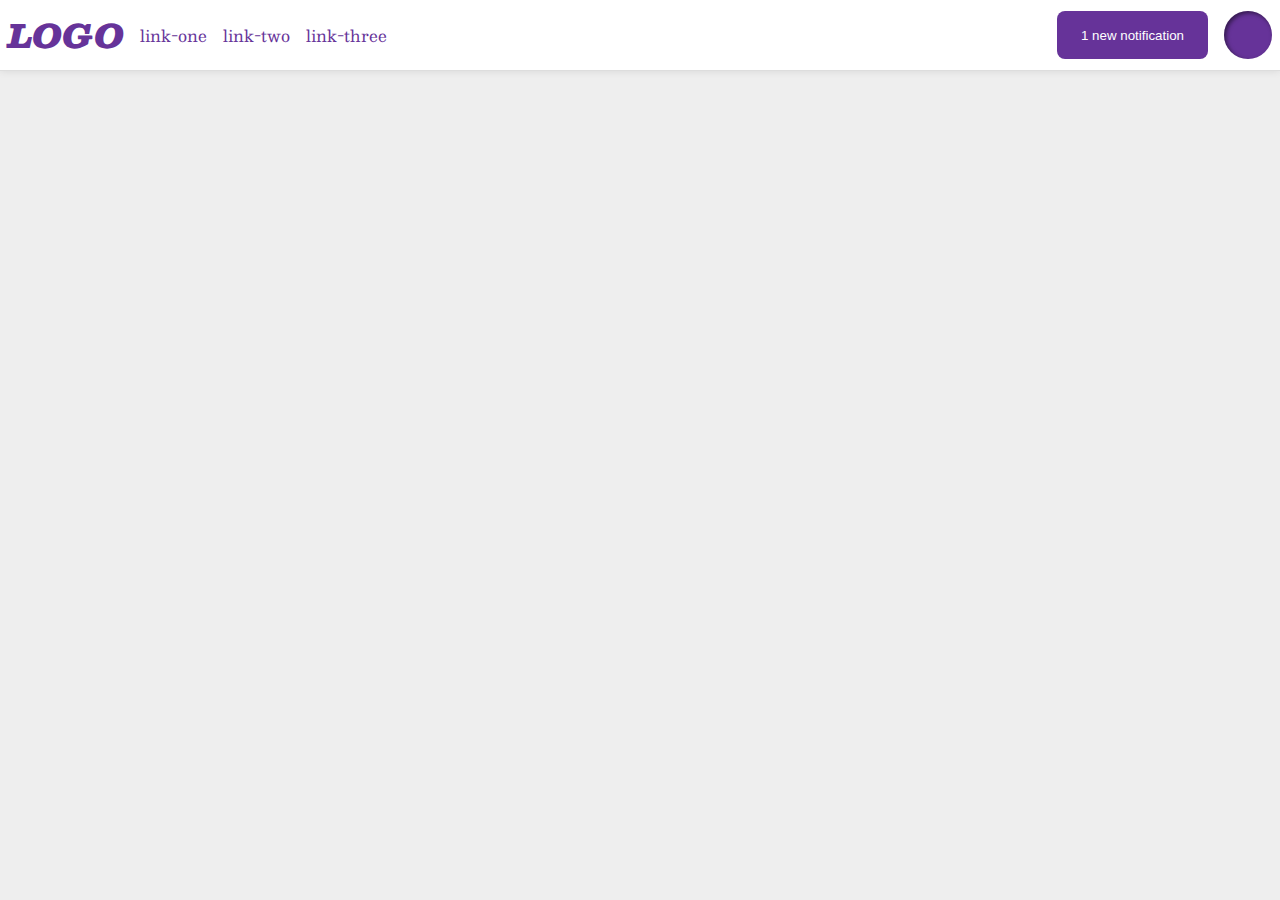
<file: foundations/flex/03-flex-header-2/index.html>
<!DOCTYPE html>
<html lang="en">
  <head>
    <meta charset="UTF-8" />
    <meta http-equiv="X-UA-Compatible" content="IE=edge" />
    <meta name="viewport" content="width=device-width, initial-scale=1.0" />
    <title>Flex Header 2</title>
    <link rel="stylesheet" href="style.css" />
  </head>
  <body>
    <div class="header">
      <div class="leftHeader">
        <div class="logo">LOGO</div>
        <ul class="links">
          <li><a href="https://google.com">link-one</a></li>
          <li><a href="https://google.com">link-two</a></li>
          <li><a href="https://google.com">link-three</a></li>
        </ul>
      </div>
      <div class="rightHeader">
        <button class="notifications">1 new notification</button>
        <div class="profile-image"></div>
      </div>
    </div>
  </body>
</html>
</file>
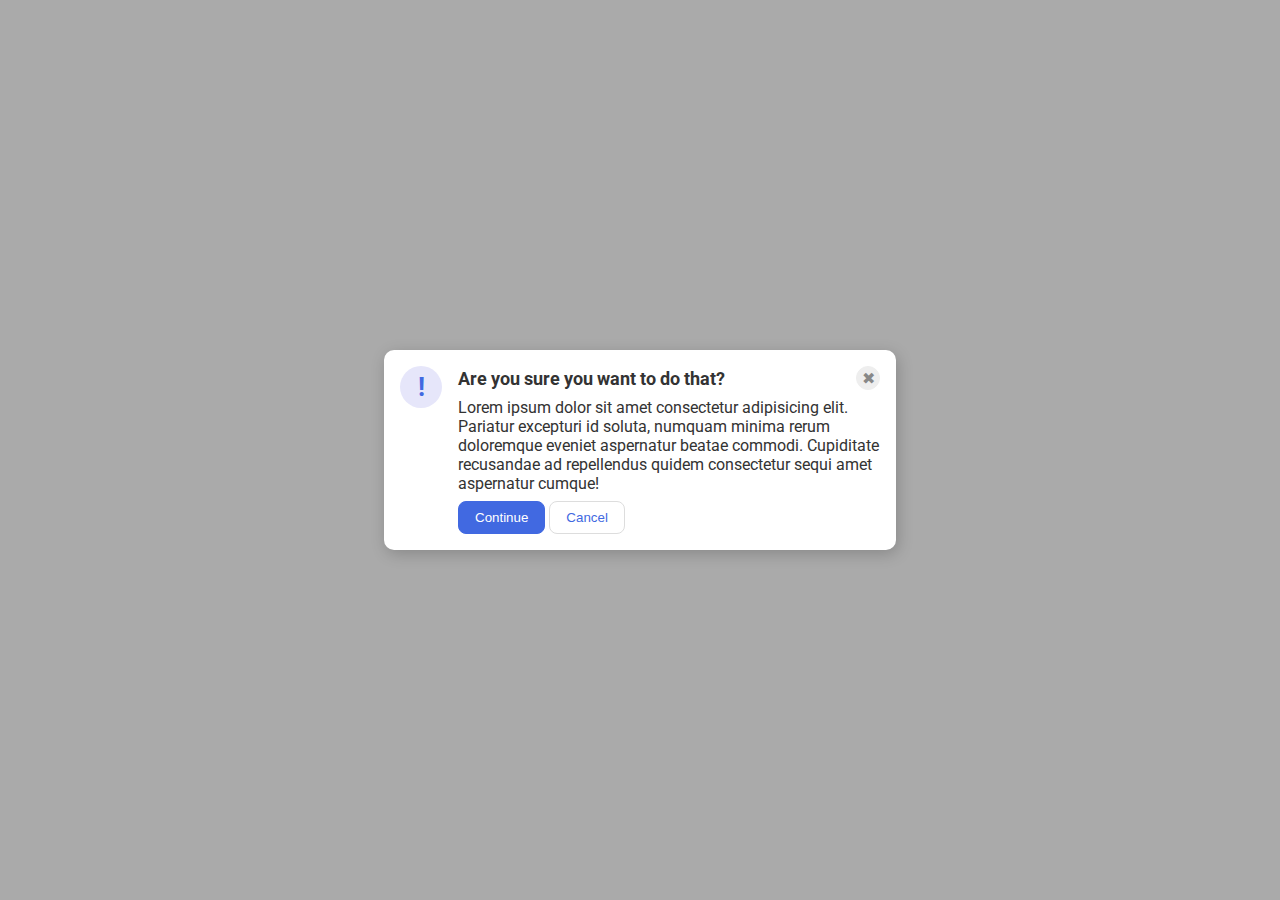
<file: foundations/flex/05-flex-modal/index.html>
<!DOCTYPE html>
<html lang="en">
  <head>
    <meta charset="UTF-8" />
    <meta http-equiv="X-UA-Compatible" content="IE=edge" />
    <meta name="viewport" content="width=device-width, initial-scale=1.0" />
    <link rel="stylesheet" href="style.css" />
    <title>Modal</title>
  </head>
  <body>
    <div class="modal">
      <div class="icon">!</div>
      <div class="container">
        <div class="header">
          Are you sure you want to do that?<button class="close-button">
            ✖
          </button>
        </div>

        <div class="text">
          Lorem ipsum dolor sit amet consectetur adipisicing elit. Pariatur
          excepturi id soluta, numquam minima rerum doloremque eveniet
          aspernatur beatae commodi. Cupiditate recusandae ad repellendus quidem
          consectetur sequi amet aspernatur cumque!
        </div>
        <button class="continue">Continue</button>
        <button class="cancel">Cancel</button>
      </div>
    </div>
  </body>
</html>
</file>
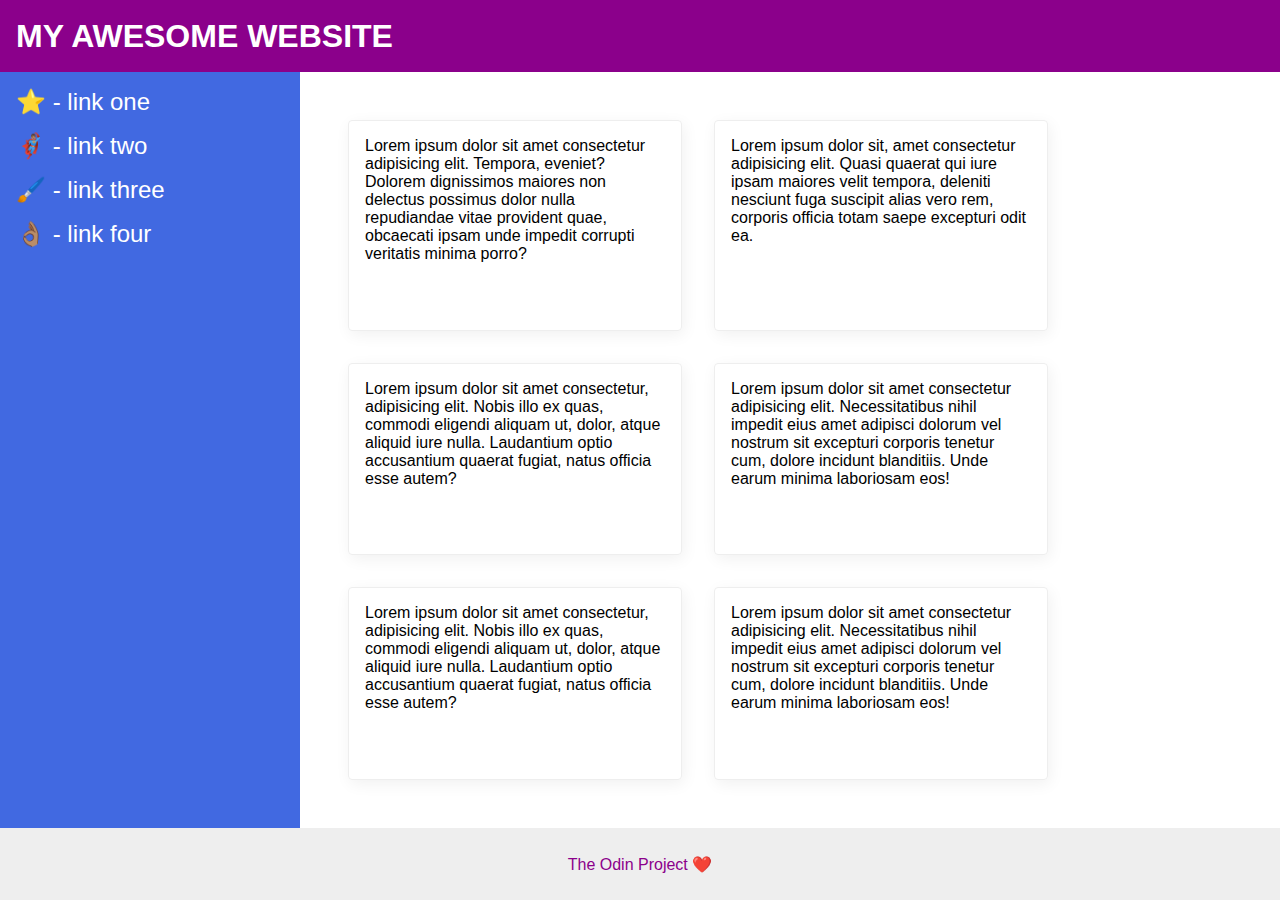
<file: foundations/flex/07-flex-layout-2/index.html>
<!DOCTYPE html>
<html lang="en">
  <head>
    <meta charset="UTF-8" />
    <meta http-equiv="X-UA-Compatible" content="IE=edge" />
    <meta name="viewport" content="width=device-width, initial-scale=1.0" />
    <title>The Holy Grail</title>
    <link rel="stylesheet" href="style.css" />
  </head>
  <body>
    <div class="header">MY AWESOME WEBSITE</div>

    <div class="main">
      <div class="sidebar">
        <ul>
          <li><a href="#">⭐ - link one</a></li>
          <li><a href="#">🦸🏽‍♂️ - link two</a></li>
          <li><a href="#">🖌️ - link three</a></li>
          <li><a href="#">👌🏽 - link four</a></li>
        </ul>
      </div>

      <div class="content">
        <div class="card">
          Lorem ipsum dolor sit amet consectetur adipisicing elit. Tempora,
          eveniet? Dolorem dignissimos maiores non delectus possimus dolor nulla
          repudiandae vitae provident quae, obcaecati ipsam unde impedit
          corrupti veritatis minima porro?
        </div>
        <div class="card">
          Lorem ipsum dolor sit, amet consectetur adipisicing elit. Quasi
          quaerat qui iure ipsam maiores velit tempora, deleniti nesciunt fuga
          suscipit alias vero rem, corporis officia totam saepe excepturi odit
          ea.
        </div>
        <div class="card">
          Lorem ipsum dolor sit amet consectetur, adipisicing elit. Nobis illo
          ex quas, commodi eligendi aliquam ut, dolor, atque aliquid iure nulla.
          Laudantium optio accusantium quaerat fugiat, natus officia esse autem?
        </div>
        <div class="card">
          Lorem ipsum dolor sit amet consectetur adipisicing elit.
          Necessitatibus nihil impedit eius amet adipisci dolorum vel nostrum
          sit excepturi corporis tenetur cum, dolore incidunt blanditiis. Unde
          earum minima laboriosam eos!
        </div>
        <div class="card">
          Lorem ipsum dolor sit amet consectetur, adipisicing elit. Nobis illo
          ex quas, commodi eligendi aliquam ut, dolor, atque aliquid iure nulla.
          Laudantium optio accusantium quaerat fugiat, natus officia esse autem?
        </div>
        <div class="card">
          Lorem ipsum dolor sit amet consectetur adipisicing elit.
          Necessitatibus nihil impedit eius amet adipisci dolorum vel nostrum
          sit excepturi corporis tenetur cum, dolore incidunt blanditiis. Unde
          earum minima laboriosam eos!
        </div>
      </div>
    </div>

    <div class="footer">The Odin Project ❤️</div>
  </body>
</html>
</file>
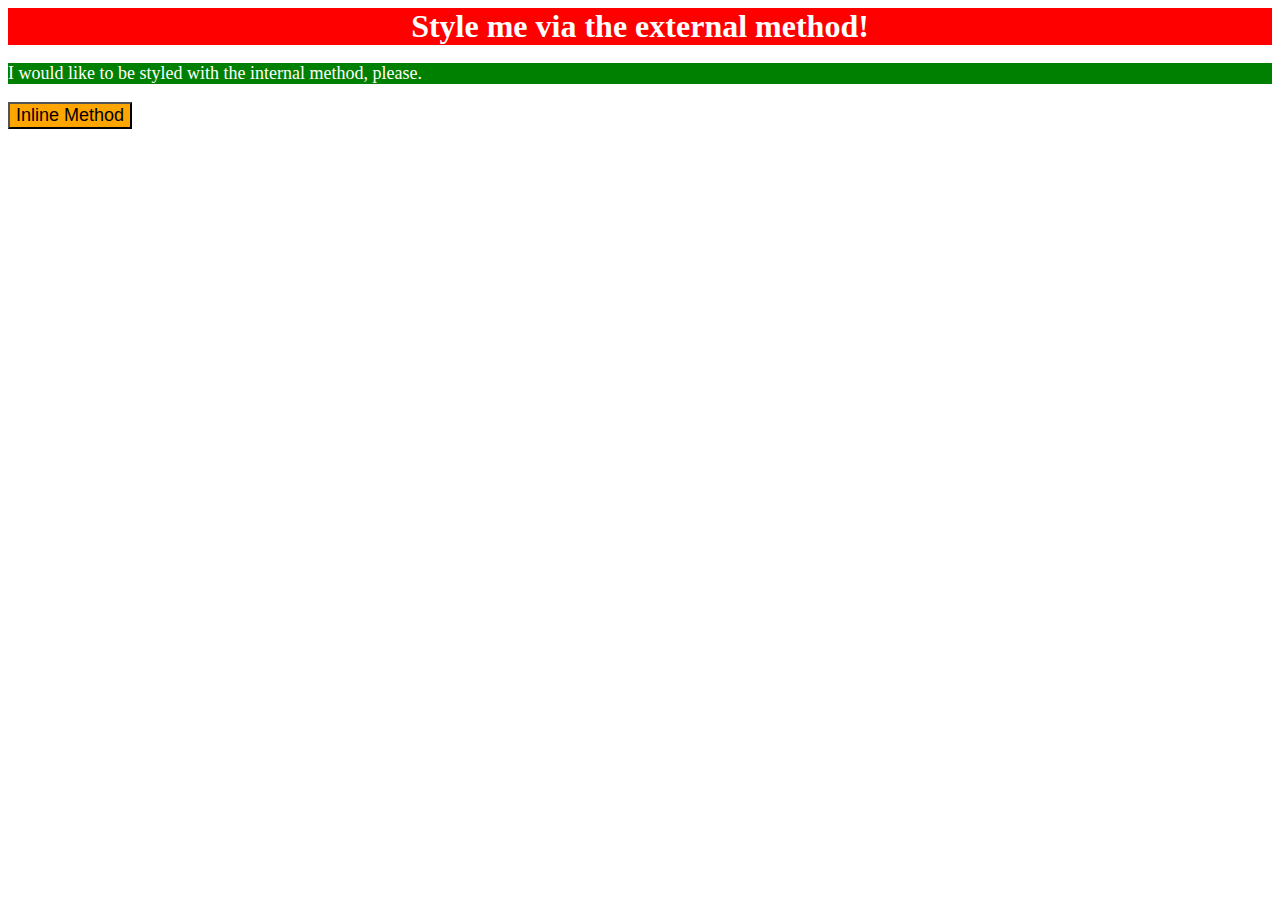
<file: foundations/intro-to-css/01-css-methods/index.html>
<!DOCTYPE html>
<html lang="en">
  <head>
    <meta charset="UTF-8" />
    <meta http-equiv="X-UA-Compatible" content="IE=edge" />
    <link rel="stylesheet" href="style.css" />
    <meta name="viewport" content="width=device-width, initial-scale=1.0" />
    <title>Methods for Adding CSS</title>

    <style>
      p {
        background-color: green;
        color: white;
        font-size: 18px;
      }
    </style>
  </head>
  <body>
    <div>Style me via the external method!</div>
    <p>I would like to be styled with the internal method, please.</p>
    <button style="background-color: orange; font-size: 18px">
      Inline Method
    </button>
  </body>
</html>
</file>
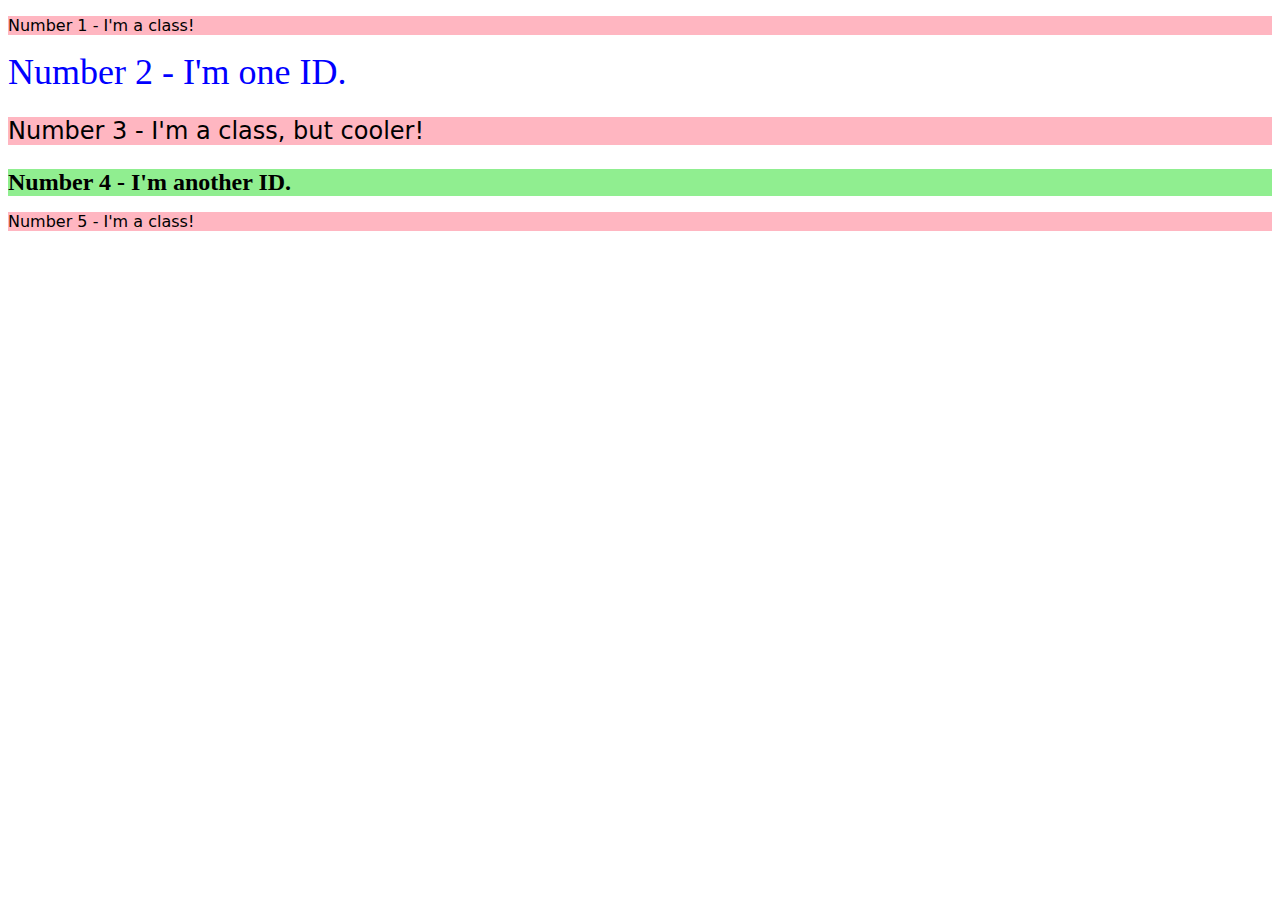
<file: foundations/intro-to-css/02-class-id-selectors/index.html>
<!DOCTYPE html>
<html lang="en">
  <head>
    <meta charset="UTF-8" />
    <meta http-equiv="X-UA-Compatible" content="IE=edge" />
    <meta name="viewport" content="width=device-width, initial-scale=1.0" />
    <title>Class and ID Selectors</title>
    <link rel="stylesheet" href="style.css" />
  </head>
  <body>
    <p class="oddNumber">Number 1 - I'm a class!</p>
    <div id="number2">Number 2 - I'm one ID.</div>
    <p class="oddNumber" id="number3">Number 3 - I'm a class, but cooler!</p>
    <div id="number4">Number 4 - I'm another ID.</div>
    <p class="oddNumber">Number 5 - I'm a class!</p>
  </body>
</html>
</file>
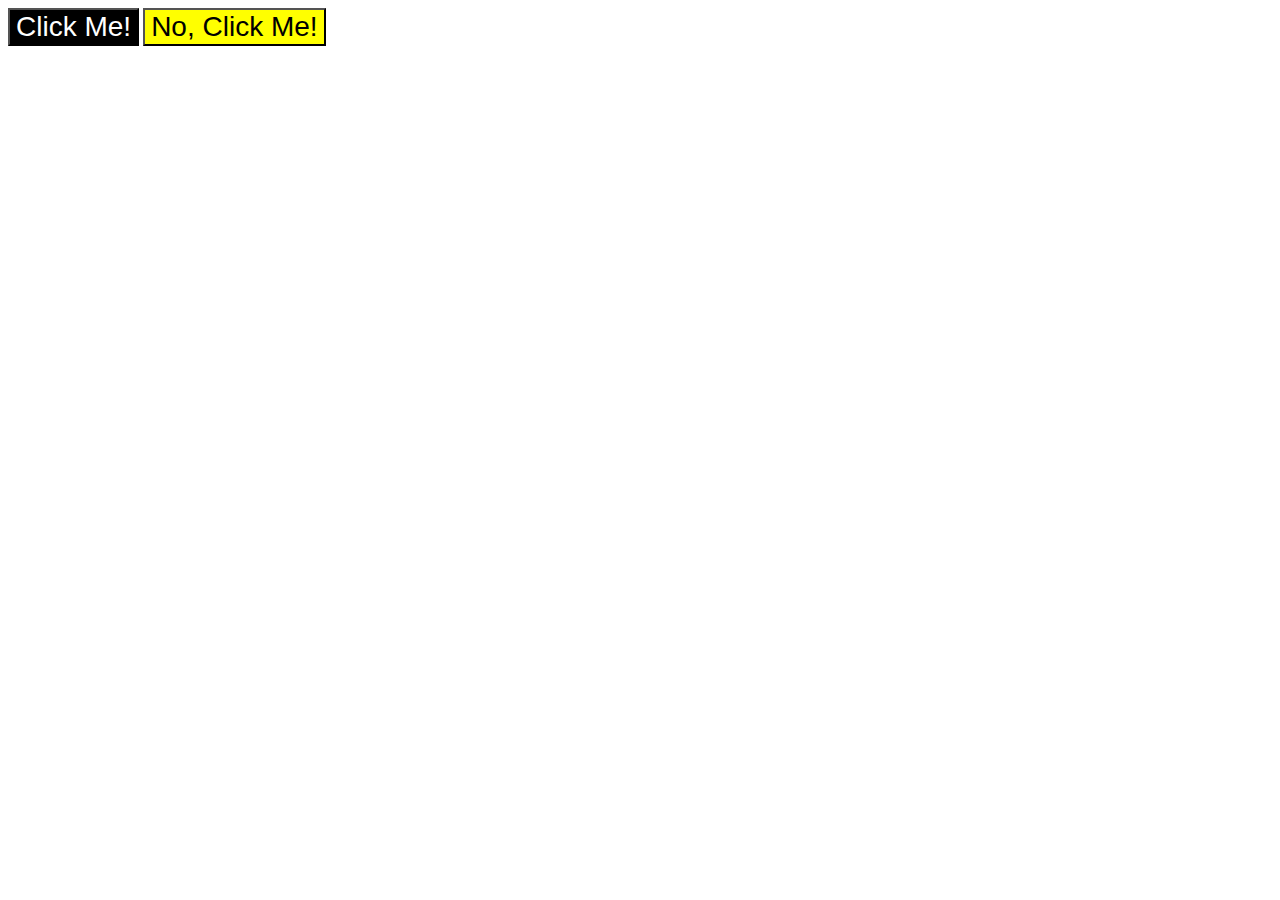
<file: foundations/intro-to-css/03-grouping-selectors/index.html>
<!DOCTYPE html>
<html lang="en">
  <head>
    <meta charset="UTF-8" />
    <meta http-equiv="X-UA-Compatible" content="IE=edge" />
    <meta name="viewport" content="width=device-width, initial-scale=1.0" />
    <title>Grouping Selectors</title>
    <link rel="stylesheet" href="style.css" />
  </head>
  <body>
    <button class="leftButton">Click Me!</button>
    <button class="rightButton">No, Click Me!</button>
  </body>
</html>
</file>
<file: foundations/flex/03-flex-header-2/style.css>
/* this is some magical font-importing.  
you'll learn about it later. */
@import url("https://fonts.googleapis.com/css2?family=Besley:ital,wght@0,400;1,900&display=swap");

body {
  margin: 0;
  background: #eee;
  font-family: Besley, serif;
}

.header {
  background: white;
  border-bottom: 1px solid #ddd;
  box-shadow: 0 0 8px rgba(0, 0, 0, 0.1);
  padding: 8px;
  display: flex;
  align-items: center;

  /* This is better but margin-left: auto also works 

  justify-content: space-between;*/
}

.leftHeader,
.rightHeader {
  display: flex;
  gap: 16px;
}

.rightHeader {
  margin-left: auto;
}

.profile-image {
  background: rebeccapurple;
  box-shadow: inset 2px 2px 4px rgba(0, 0, 0, 0.5);
  border-radius: 50%;
  width: 48px;
  height: 48px;
}

.logo {
  color: rebeccapurple;
  font-size: 32px;
  font-weight: 900;
  font-style: italic;
}

button {
  border: none;
  border-radius: 8px;
  background: rebeccapurple;
  color: white;
  padding: 8px 24px;
}

a {
  /* this removes the line under our links */
  text-decoration: none;
  color: rebeccapurple;
}

ul {
  list-style-type: none;
  display: flex;
  margin: 0;
  padding: 0;
  align-items: center;
  gap: 16px;
}
</file>
<file: foundations/flex/05-flex-modal/style.css>
@import url("https://fonts.googleapis.com/css2?family=Roboto:wght@400;700&display=swap");

html,
body {
  height: 100%;
}

body {
  font-family: Roboto, sans-serif;
  margin: 0;
  background: #aaa;
  color: #333;
  /* I'll give you this one for free lol */
  display: flex;
  align-items: center;
  justify-content: center;
}

.header {
  font-weight: bold;
  font-size: 24px;
}

.modal {
  background: white;
  width: 480px;
  border-radius: 10px;
  box-shadow: 2px 4px 16px rgba(0, 0, 0, 0.2);
  padding: 16px;
  display: flex;
  gap: 16px;
}

.icon {
  color: royalblue;
  font-size: 26px;
  font-weight: 700;
  background: lavender;
  width: 42px;
  height: 42px;
  border-radius: 50%;
  display: flex;
  align-items: center;
  justify-content: center;
  flex-shrink: 0;
}

.close-button {
  background: #eee;
  border-radius: 50%;
  color: #888;
  font-weight: 400;
  font-size: 16px;
  height: 24px;
  width: 24px;
  display: flex;
  align-items: center;
  justify-content: center;
  border: 1px solid #eee;
  padding: 0;
}

button {
  cursor: pointer;
  padding: 8px 16px;
  border-radius: 8px;
}

button.continue {
  background: royalblue;
  border: 1px solid royalblue;
  color: white;
}

button.cancel {
  background: white;
  border: 1px solid #ddd;
  color: royalblue;
}

.header {
  font-size: 18px;
  font-weight: 700;
  margin-bottom: 8px;
  display: flex;
  justify-content: space-between;
  align-items: center;
}

.text {
  margin-bottom: 8px;
}
</file>
<file: foundations/flex/07-flex-layout-2/style.css>
body {
  font-family: -apple-system, BlinkMacSystemFont, "Segoe UI", Roboto, Oxygen,
    Ubuntu, Cantarell, "Open Sans", "Helvetica Neue", sans-serif;
  margin: 0;
  box-sizing: border-box;
  min-height: 100vh;
}

.header {
  height: 72px;
  background: darkmagenta;
  color: white;
}

.footer {
  height: 72px;
  background: #eee;
  color: darkmagenta;
}

.sidebar {
  width: 300px;
  background: royalblue;
  box-sizing: border-box;
}

.card {
  border: 1px solid #eee;
  box-shadow: 2px 4px 16px rgba(0, 0, 0, 0.06);
  border-radius: 4px;
}

/* Solution */

* {
  padding: 0;
  margin: 0;
}

body {
  height: 100vh;
  display: flex;
  flex-direction: column;
}

.header {
  font-size: 32px;
  font-weight: 900;
  display: flex;
  align-items: center;
  flex-shrink: 0;
  padding-left: 16px;
}

.body {
  display: flex;
}

a {
  text-decoration: none;
  color: white;
  font-size: 24px;
}

li {
  list-style: none;
  padding-bottom: 16px;
}

.footer {
  display: flex;
  align-items: center;
  justify-content: center;
}

.sidebar {
  flex-shrink: 0;
  padding: 16px;
}

.card {
  max-width: 300px;
  padding: 16px;
}

.main {
  display: flex;
  flex: 1 0 auto;
}

.content {
  display: flex;
  flex-wrap: wrap;
  margin: 48px;
  gap: 32px;
}
</file>
<file: foundations/intro-to-css/01-css-methods/style.css>
div {
  background-color: red;
  color: white;
  font-size: 32px;
  text-align: center;
  font-weight: bold;
}
</file>
<file: foundations/intro-to-css/02-class-id-selectors/style.css>
.oddNumber {
    background-color: rgb(255, 182, 193);
    font-family: Verdana, "DejaVu Sans", "sans-serif";
}

#number2 {
    color: rgb(0, 0, 255);
    font-size: 36px;
}

.oddNumber#number3 {
    font-size: 24px;
}

#number4 {
    background-color: rgb(144, 238, 144);
    font-size: 24px;
    font-weight: bold;
}
</file>
<file: foundations/intro-to-css/03-grouping-selectors/style.css>
.leftButton,
.rightButton {
    font-size: 28px;
    font-family: Helvetica, "Times New Roman", sans-serif;
}

.leftButton {
    background-color: black;
    color: white;
}

.rightButton {
    background-color: yellow;
}
</file>
